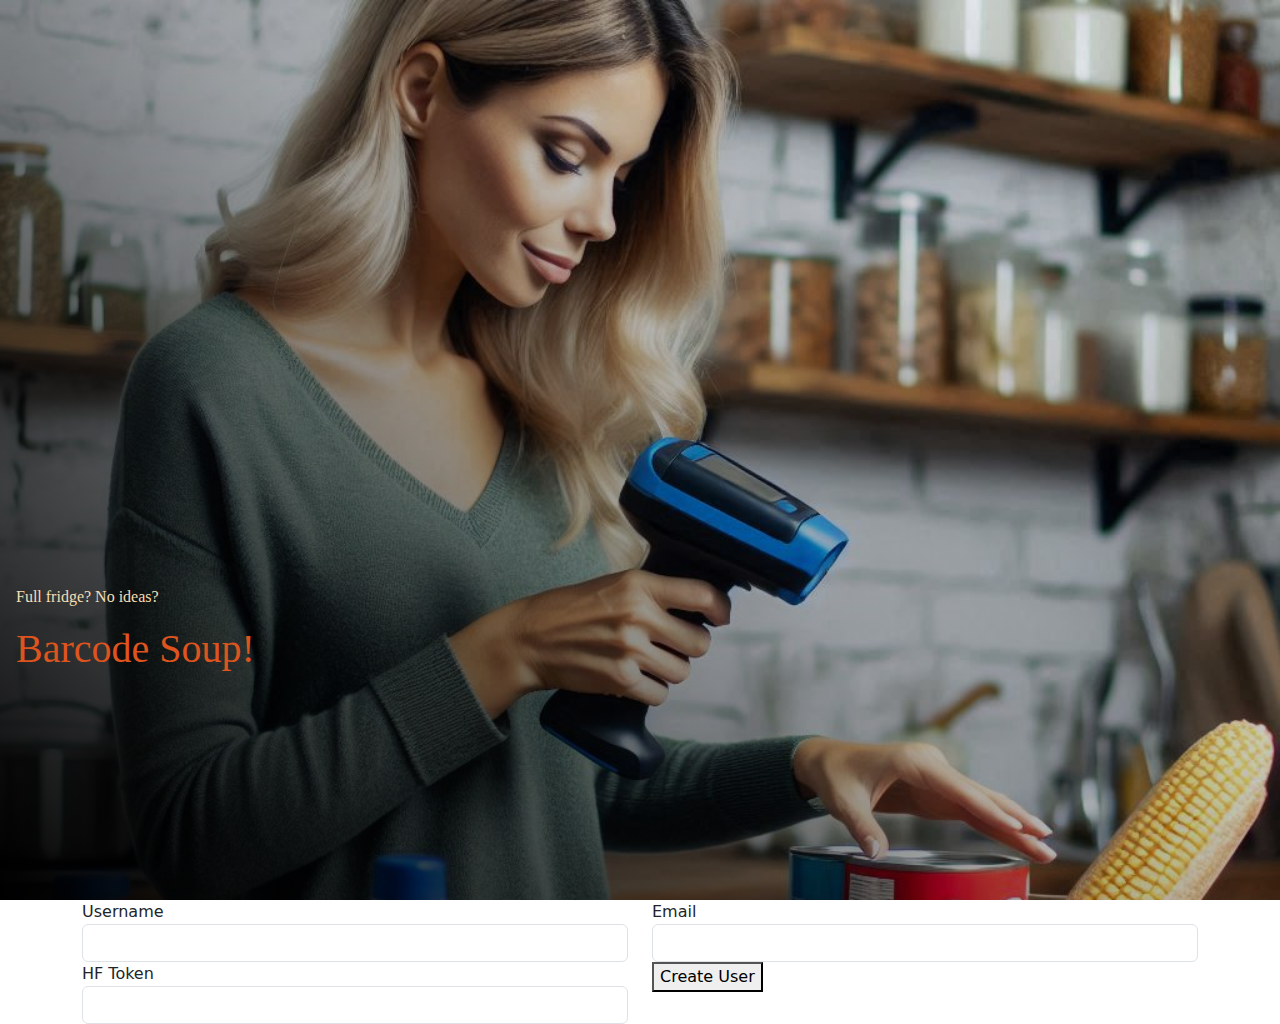
<file: index.html>
<!DOCTYPE html>
<html lang="en">

<head>
  <meta charset="UTF-8">
  <meta name="viewport" content="width=device-width, initial-scale=1.0">
  <title>Welcome!</title>
  <link href="https://cdn.jsdelivr.net/npm/bootstrap@5.3.3/dist/css/bootstrap.min.css" rel="stylesheet" integrity="sha384-QWTKZyjpPEjISv5WaRU9OFeRpok6YctnYmDr5pNlyT2bRjXh0JMhjY6hW+ALEwIH" crossorigin="anonymous">
  <link rel="stylesheet" href="style.css">
</head>

<body>
  <header class="hero">
    <div class="hero-text-container">
      <p>Full fridge? No ideas?</p>
      <h1 class="hero-title">Barcode Soup!</h1>
    </div>
  </header>
  <main class="container">
    <form>
      <div class="row">
        <div class="col-md-6">
          <label for="username">Username</label>
          <input type="text" class="form-control" name="username" id="username">
        </div>
        <div class="col-md-6">
          <label for="email">Email</label>
          <input type="text" class="form-control" name="email" id="email">
        </div>
        <div class="col-md-6">
          <label for="token">HF Token</label>
          <input type="text" class="form-control" name="email" id="token">
        </div>
        <div class="col-md-3">
          <button type="button" id="saveUser">Create User</button>
        </div>
      </div>
    </form>
  </main>
</body>
<script src="script.js"></script>
</html>
</file>
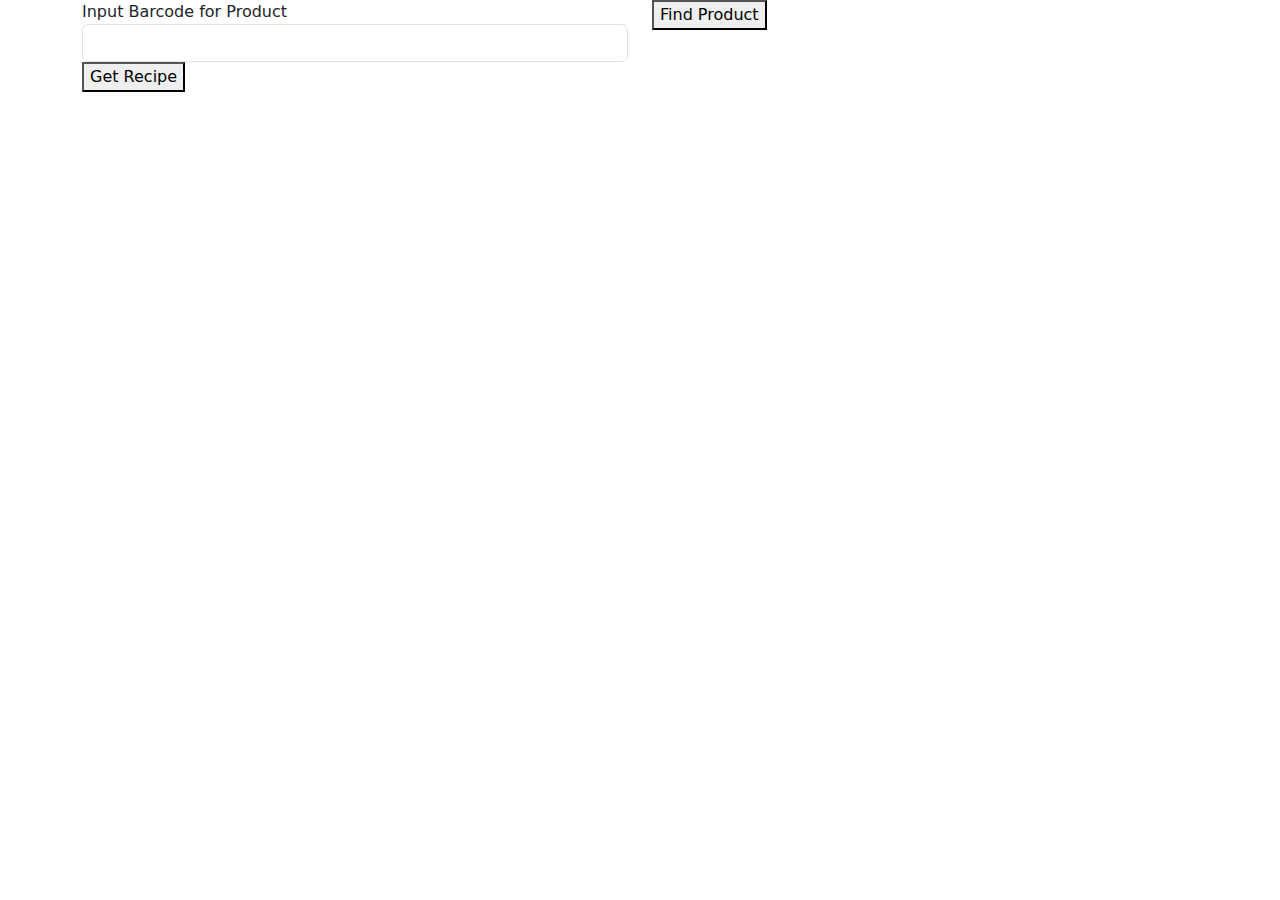
<file: products.html>
<!DOCTYPE html>
<html lang="en">
<head>
  <meta charset="UTF-8">
  <meta name="viewport" content="width=device-width, initial-scale=1.0">
  <title>Products</title>
  <link href="https://cdn.jsdelivr.net/npm/bootstrap@5.3.3/dist/css/bootstrap.min.css" rel="stylesheet" integrity="sha384-QWTKZyjpPEjISv5WaRU9OFeRpok6YctnYmDr5pNlyT2bRjXh0JMhjY6hW+ALEwIH" crossorigin="anonymous">
</head>
<body>
  
  <main class="container">
    <section class="add-product-section">
      <form>
        <div class="row">
          <div class="col-md-6">
            <label for="productIdInput">Input Barcode for Product</label>
            <input type="text" class="form-control" name="productIdInput" id="productIdInput">
          </div>
          <div class="col-md-3">
            <button type="button" id="findProductButton">Find Product</button>
          </div>
        </div>
      </form>
    </section>
    <section>
      <div id="productsDiv" class="row">
      </div>
      <div class="row">
        <div class="col-3">
          <button type="button" id="recipeButton">Get Recipe</button>
        </div>
      </div>
    </section>
    <section>
      <img id="food-img">
      <pre id="recipeSection"></pre>
    </section>
  </main>
  <script src="fetchRecipe.js"></script>
  <script src="productCreator.js"></script>
  <script src="products.js"></script>
</body>
</html>
</file>
<file: style.css>
.hero-img {
  width: 100%;
  position: absolute;
  top: 50px;
}

.hero-text-container {
  position: absolute;
  margin-left: 1em;
  top: 65vh;
  color: wheat;
  font-family: 'Times New Roman', serif;
}

.hero-title {
  color: #DE541E;
}

header.hero {
  position: relative;
  height: 100vh;
  overflow-y: hidden;
  background-image: linear-gradient(45deg, rgba(0, 0, 0, 1.00), rgba(0,0,0,0.3), rgba(0, 0, 0, 0.0)), url("./img/_a6262032-ce2d-499e-a7e8-efc752f5e3d2.jpeg");
  background-size: cover;
}
</file>
